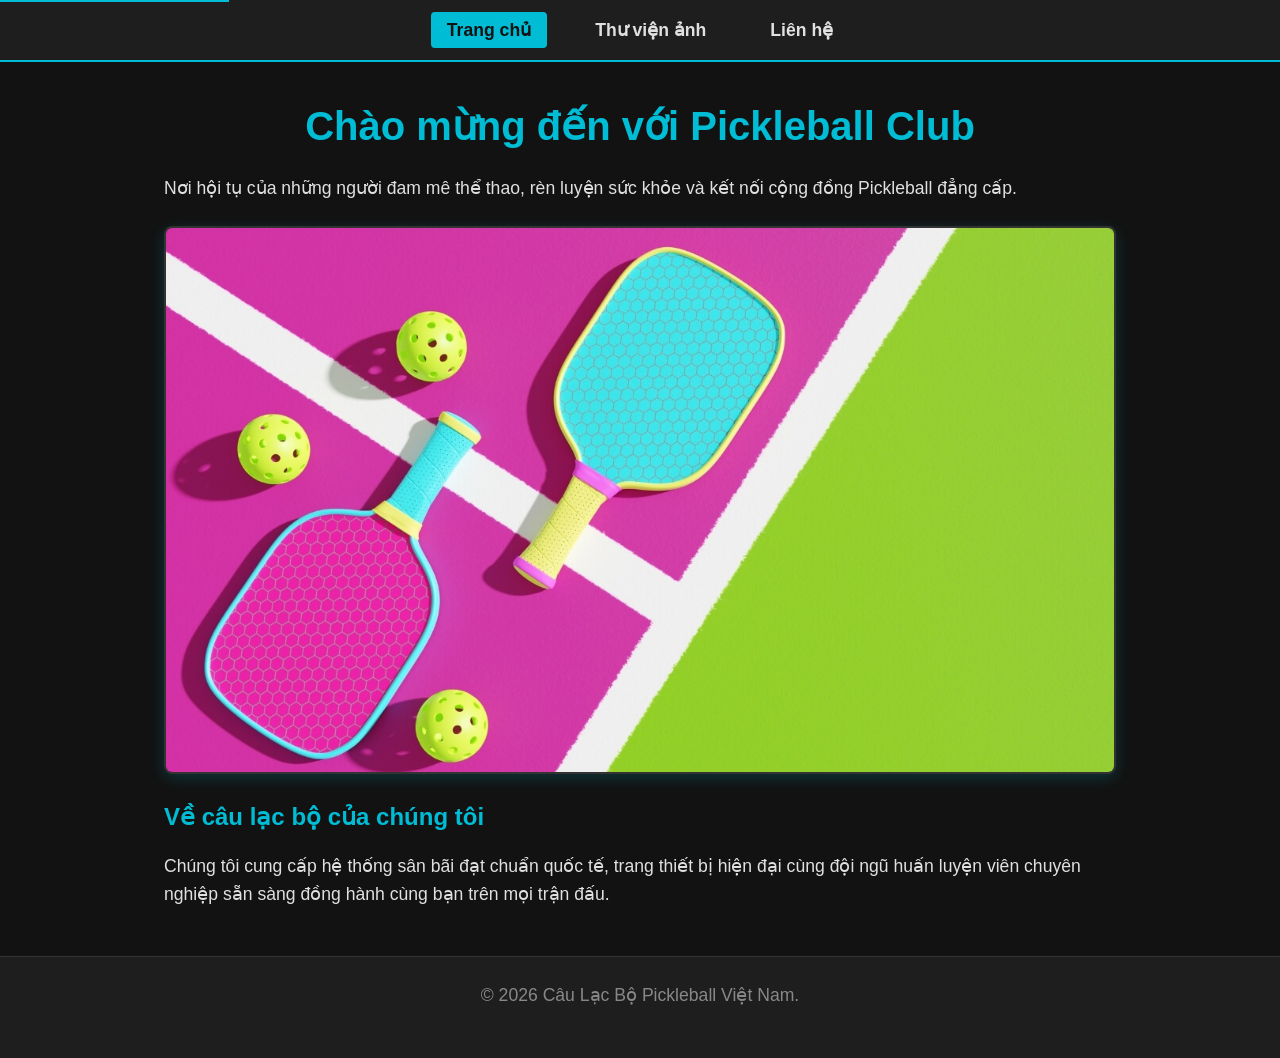
<file: web-project/index.html>
<!DOCTYPE html>
<html lang="vi">
<head>
  <meta charset="UTF-8">
  <meta name="viewport" content="width=device-width, initial-scale=1.0">
  <title>Trang Chủ - Pickleball Club</title>
  <link rel="stylesheet" href="style.css">
</head>
<body>

  <a href="#main-content" class="skip-link">Chuyển đến nội dung chính</a>

  <header>
    <nav>
      <ul>
        <li><a href="index.html" class="active">Trang chủ</a></li>
        <li><a href="gallery.html">Thư viện ảnh</a></li>
        <li><a href="contact.html">Liên hệ</a></li>
      </ul>
    </nav>
  </header>

  <main id="main-content">
    <section class="hero">
      <h1>Chào mừng đến với Pickleball Club</h1>
      <p>Nơi hội tụ của những người đam mê thể thao, rèn luyện sức khỏe và kết nối cộng đồng Pickleball đẳng cấp.</p>
      
      <!-- Ảnh trang chủ được trỏ theo đường dẫn tương đối -->
      <img src="hinhanh1/anhpic.jpg" alt="Sân thi đấu và người chơi Pickleball chuyên nghiệp">
    </section>

    <section class="about">
      <h2>Về câu lạc bộ của chúng tôi</h2>
      <p>Chúng tôi cung cấp hệ thống sân bãi đạt chuẩn quốc tế, trang thiết bị hiện đại cùng đội ngũ huấn luyện viên chuyên nghiệp sẵn sàng đồng hành cùng bạn trên mọi trận đấu.</p>
    </section>
  </main>

  <footer>
    <p>&copy; 2026 Câu Lạc Bộ Pickleball Việt Nam.</p>
  </footer>

</body>
</html>
</file>
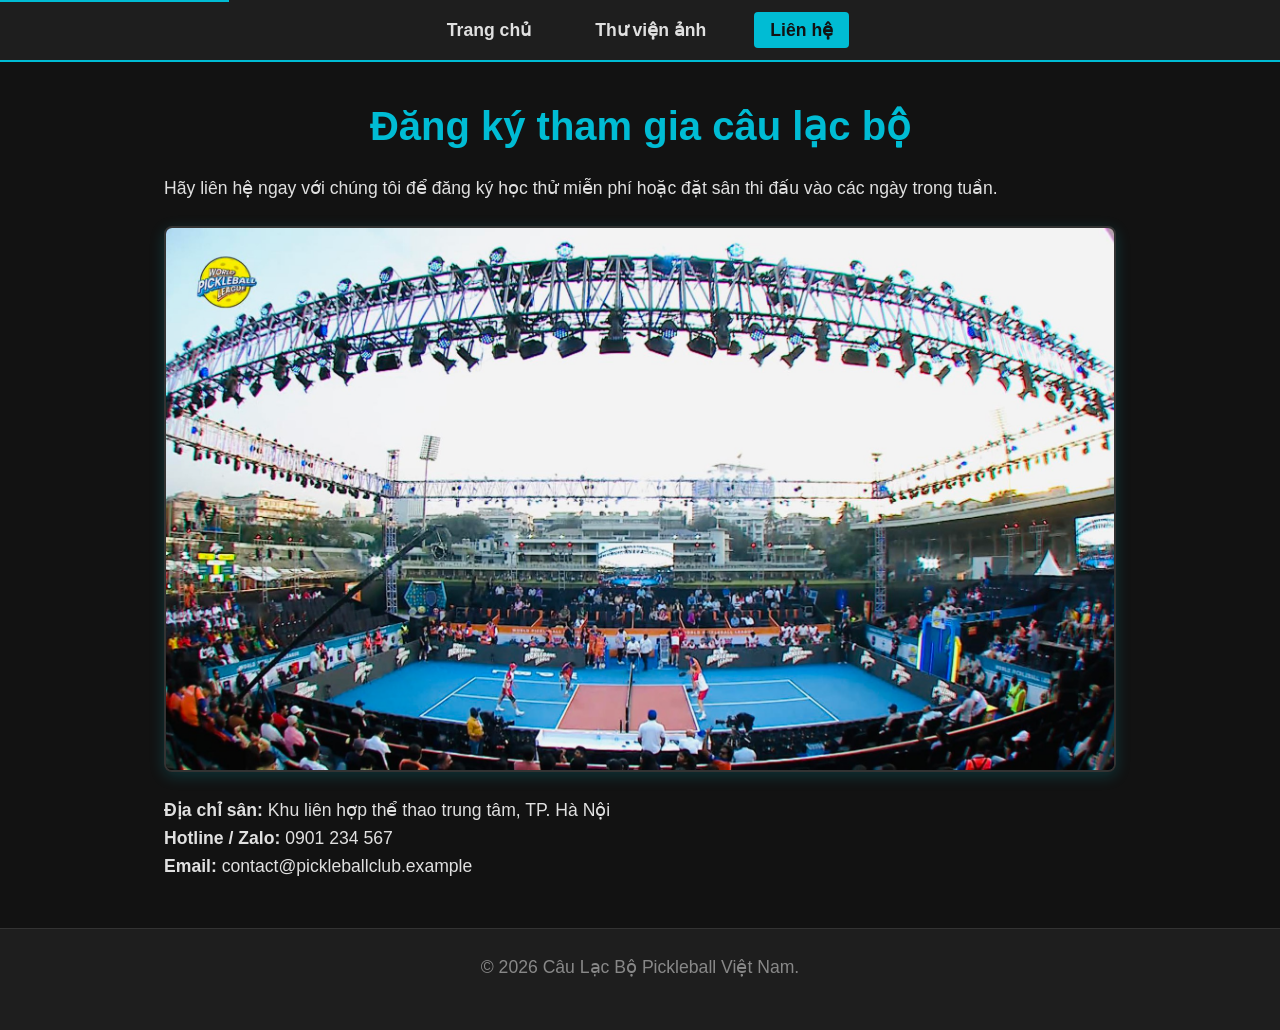
<file: web-project/contact.html>
<!DOCTYPE html>
<html lang="vi">
<head>
  <meta charset="UTF-8">
  <meta name="viewport" content="width=device-width, initial-scale=1.0">
  <title>Liên Hệ - Pickleball Club</title>
  <link rel="stylesheet" href="style.css">
</head>
<body>

  <a href="#main-content" class="skip-link">Chuyển đến nội dung chính</a>

  <header>
    <nav>
      <ul>
        <li><a href="index.html">Trang chủ</a></li>
        <li><a href="gallery.html">Thư viện ảnh</a></li>
        <li><a href="contact.html" class="active">Liên hệ</a></li>
      </ul>
    </nav>
  </header>

  <main id="main-content">
    <h1>Đăng ký tham gia câu lạc bộ</h1>
    <p>Hãy liên hệ ngay với chúng tôi để đăng ký học thử miễn phí hoặc đặt sân thi đấu vào các ngày trong tuần.</p>
    
    <!-- Đường dẫn tương đối đến ảnh anh6.webp -->
    <img src="hinhanh1/anh6.webp" alt="Khu vực sân bãi thể thao">
    
    <p><strong>Địa chỉ sân:</strong> Khu liên hợp thể thao trung tâm, TP. Hà Nội<br>
       <strong>Hotline / Zalo:</strong> 0901 234 567<br>
       <strong>Email:</strong> contact@pickleballclub.example</p>
  </main>

  <footer>
    <p>&copy; 2026 Câu Lạc Bộ Pickleball Việt Nam.</p>
  </footer>

</body>
</html>
</file>
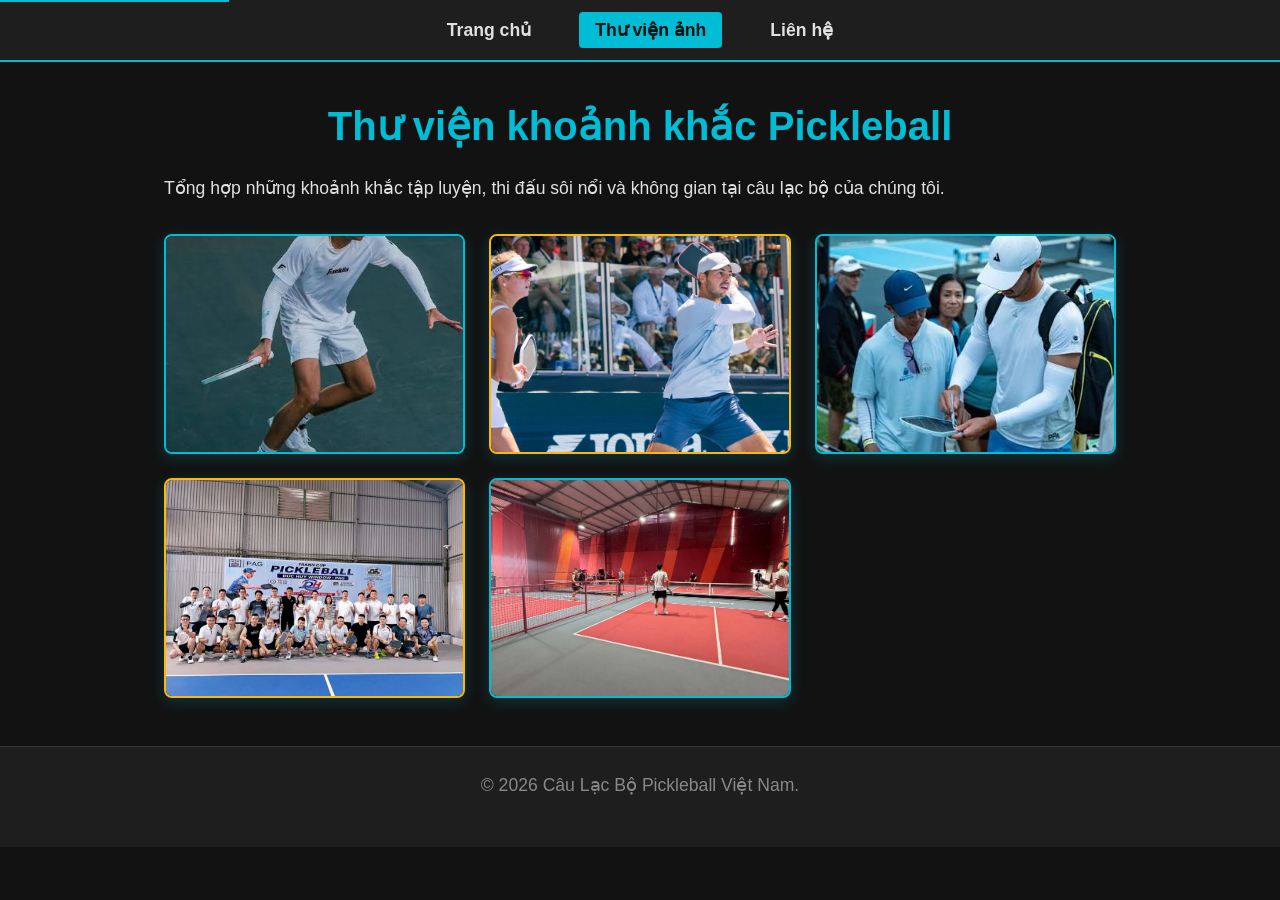
<file: web-project/gallery.html>
<!DOCTYPE html>
<html lang="vi">
<head>
  <meta charset="UTF-8">
  <meta name="viewport" content="width=device-width, initial-scale=1.0">
  <title>Thư Viện Ảnh - Pickleball Club</title>
  <link rel="stylesheet" href="style.css">
</head>
<body>

  <a href="#main-content" class="skip-link">Chuyển đến nội dung chính</a>

  <header>
    <nav>
      <ul>
        <li><a href="index.html">Trang chủ</a></li>
        <li><a href="gallery.html" class="active">Thư viện ảnh</a></li>
        <li><a href="contact.html">Liên hệ</a></li>
      </ul>
    </nav>
  </header>

  <main id="main-content">
    <h1>Thư viện khoảnh khắc Pickleball</h1>
    <p>Tổng hợp những khoảnh khắc tập luyện, thi đấu sôi nổi và không gian tại câu lạc bộ của chúng tôi.</p>
    
    <!-- Thư viện 5 ảnh (đường dẫn tương đối lấy từ thư mục hinhanh1 bên cạnh file html) -->
    <div class="gallery-grid">
      <img src="hinhanh1/anh1.jpg" alt="Khoảnh khắc thi đấu anh 1">
      <img src="hinhanh1/anh2.webp" alt="Khoảnh khắc thi đấu anh 2">
      <img src="hinhanh1/anh3.jpg" alt="Khoảnh khắc tập luyện anh 3">
      <img src="hinhanh1/anh4.jpg" alt="Hoạt động tập thể anh 4">
      <img src="hinhanh1/anh5.jpg" alt="Không gian sân bãi anh 5">
    </div>
  </main>

  <footer>
    <p>&copy; 2026 Câu Lạc Bộ Pickleball Việt Nam.</p>
  </footer>

</body>
</html>
</file>
<file: web-project/style.css>
/* Thiết lập chung và reset */
* {
  margin: 0;
  padding: 0;
  box-sizing: border-box;
}

body {
  font-family: 'Segoe UI', Tahoma, Geneva, Verdana, sans-serif;
  background-color: #121212;
  color: #e0e0e0;
  line-height: 1.6;
}

/* Skip link hỗ trợ Accessibility (A11y) */
.skip-link {
  position: absolute;
  top: -40px;
  left: 0;
  background: #00bcd4;
  color: #121212;
  padding: 8px;
  z-index: 100;
  transition: top 0.3s;
  text-decoration: none;
  font-weight: bold;
}

.skip-link:focus {
  top: 0;
}

/* Header & Navigation (Flexbox) */
header {
  background-color: #1e1e1e;
  border-bottom: 2px solid #00bcd4;
  padding: 1rem 2rem;
}

nav ul {
  list-style: none;
  display: flex;
  justify-content: center;
  gap: 2rem;
}

nav ul li a {
  color: #e0e0e0;
  text-decoration: none;
  font-weight: 600;
  font-size: 1.1rem;
  padding: 0.5rem 1rem;
  border-radius: 4px;
  transition: background 0.3s, color 0.3s;
}

nav ul li a:hover,
nav ul li a.active {
  background-color: #00bcd4;
  color: #121212;
}

/* Nội dung chính (Main Content) */
main {
  max-width: 1000px;
  margin: 2rem auto;
  padding: 0 1.5rem;
}

h1, h2 {
  color: #00bcd4;
  margin-bottom: 1rem;
}

h1 {
  font-size: 2.5rem;
  text-align: center;
}

p {
  margin-bottom: 1.5rem;
  font-size: 1.1rem;
}

/* Hình ảnh chung */
main img {
  display: block;
  max-width: 100%;
  height: auto;
  margin: 1.5rem auto;
  border-radius: 8px;
  border: 2px solid #333;
  box-shadow: 0 4px 15px rgba(0, 188, 212, 0.2);
}

/* Thư viện ảnh (CSS Grid Layout) */
.gallery-grid {
  display: grid;
  grid-template-columns: repeat(auto-fit, minmax(280px, 1fr));
  gap: 1.5rem;
  margin-top: 2rem;
}

.gallery-grid img {
  width: 100%;
  height: 220px;
  object-fit: cover;
  transition: transform 0.3s ease, box-shadow 0.3s ease;
  margin: 0;
}

.gallery-grid img:hover {
  transform: scale(1.03);
  box-shadow: 0 6px 20px rgba(0, 188, 212, 0.4);
}

/* Sử dụng pseudo-class :nth-child cho các phần tử */
.gallery-grid img:nth-child(odd) {
  border-color: #00bcd4;
}

.gallery-grid img:nth-child(even) {
  border-color: #ffb703;
}

/* Footer */
footer {
  text-align: center;
  padding: 1.5rem;
  background-color: #1e1e1e;
  border-top: 1px solid #333;
  color: #888;
  margin-top: 3rem;
}
</file>
